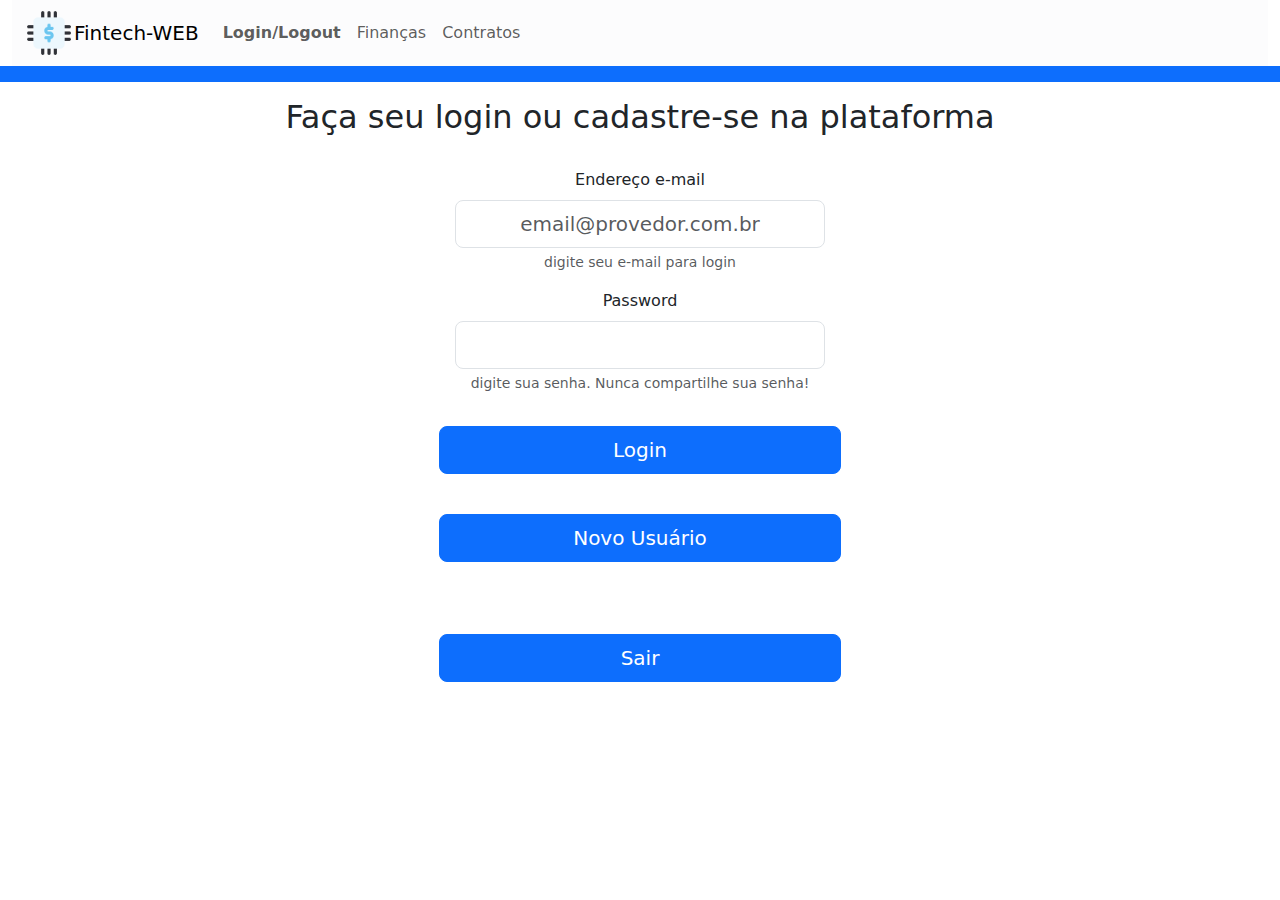
<file: index.html>
<!DOCTYPE html>
<html lang="pt-BR">
<head>
    <meta charset="UTF-8">
    <meta name="viewport" content="width=device-width, initial-scale=1.0">
    <title>Fintech-WEB</title>

    <!-- link para bootstrap -->
    <link rel="stylesheet" href="./css/bootstrap.css">
    <link rel="stylesheet" href="./css/bootstrap.min.css">

    <!-- link css para fontes google -->
    <link rel="stylesheet" href="./css/styles.css">

    <!-- link para fonte poppins - goole fonts -->
    <link rel="preconnect" href="https://fonts.googleapis.com">
    <link rel="preconnect" href="https://fonts.gstatic.com" crossorigin>
    <link href="https://fonts.googleapis.com/css2?family=Poppins:wght@300&display=swap" rel="stylesheet">

</head>

<header>

    <div class="container-fluid">

      <nav class="navbar navbar-expand-lg bg-light-subtle">
            <div class="container-fluid">
            <img src="./images/fintech.png" alt="Logo" width="50" height="50" class="d-inline-block align-text-top ">
            <a class="navbar-brand align-text-top" href="#">Fintech-WEB</a>
              
            
            <button class="navbar-toggler" type="button" data-bs-toggle="collapse" data-bs-target="#navbarNav" aria-controls="navbarNav" aria-expanded="false" aria-label="Toggle navigation">
                <span class="navbar-toggler-icon"></span>
            </button>
                <div class="collapse navbar-collapse" id="navbarNav">
                    <ul class="navbar-nav">
                        <li class="nav-item">
                            <a class="nav-link fw-bold" aria-current="page" href="./index.html">Login/Logout</a>
                        </li>
                        <li class="nav-item">
                            <a class="nav-link" href="./pg_Financa.html">Finanças</a>
                        </li>
                        <li class="nav-item">
                            <a class="nav-link" href="./pg_Contratos.html">Contratos</a>
                        </li>
                    </ul>   
                </div>
            </div>
        </nav>
    </div>
</header>


        <nav class="navbar bg-primary" data-bs-theme="dark"></nav>

       <div class="container-fluid text-center">
           
           <h2 class="m-3">Faça seu login ou cadastre-se na plataforma</h2>
           
           <div class="row justify-content-md-center">

            <div class="col-12 col-sm-12 col-md-6 col-xl-4">
                
                <form>
                    <div class="m-3">
                        <label for="exampleInputEmail1" class="form-label">Endereço e-mail</label>
                        <input type="email" class="form-control form-control-lg text-center" id="exampleInputEmail1" aria-describedby="emailHelp" placeholder="email@provedor.com.br">
                        <div id="emailHelp" class="form-text">digite seu e-mail para login</div>
                    </div>
                    <div class="m-3">
                        <label for="exampleInputPassword1" class="form-label">Password</label>
                        <input type="password" class="form-control form-control-lg text-center" id="exampleInputPassword1" aria-describedby="passw">
                        <div id="passw" class="form-text">digite sua senha. Nunca compartilhe sua senha!</div>
                    </div>
                    
                    <div class="d-grid gap-2">
                            <button type="submit" class="btn btn-primary btn-lg my-3">Login</button>
                            <button type="submit" class="btn btn-primary btn-lg my-3">Novo Usuário</button>
                            <button type="submit" class="btn btn-primary btn-lg my-5">Sair</button>
                    </div>                            
                </form>
                
            </div>

            </div>
        </div>
<body>
    

    <script src="./js/bootstrap.bundle.js"></script>
    <script src="./js/bootstrap.bundle.min.js"></script>

</body>
</html>
</file>
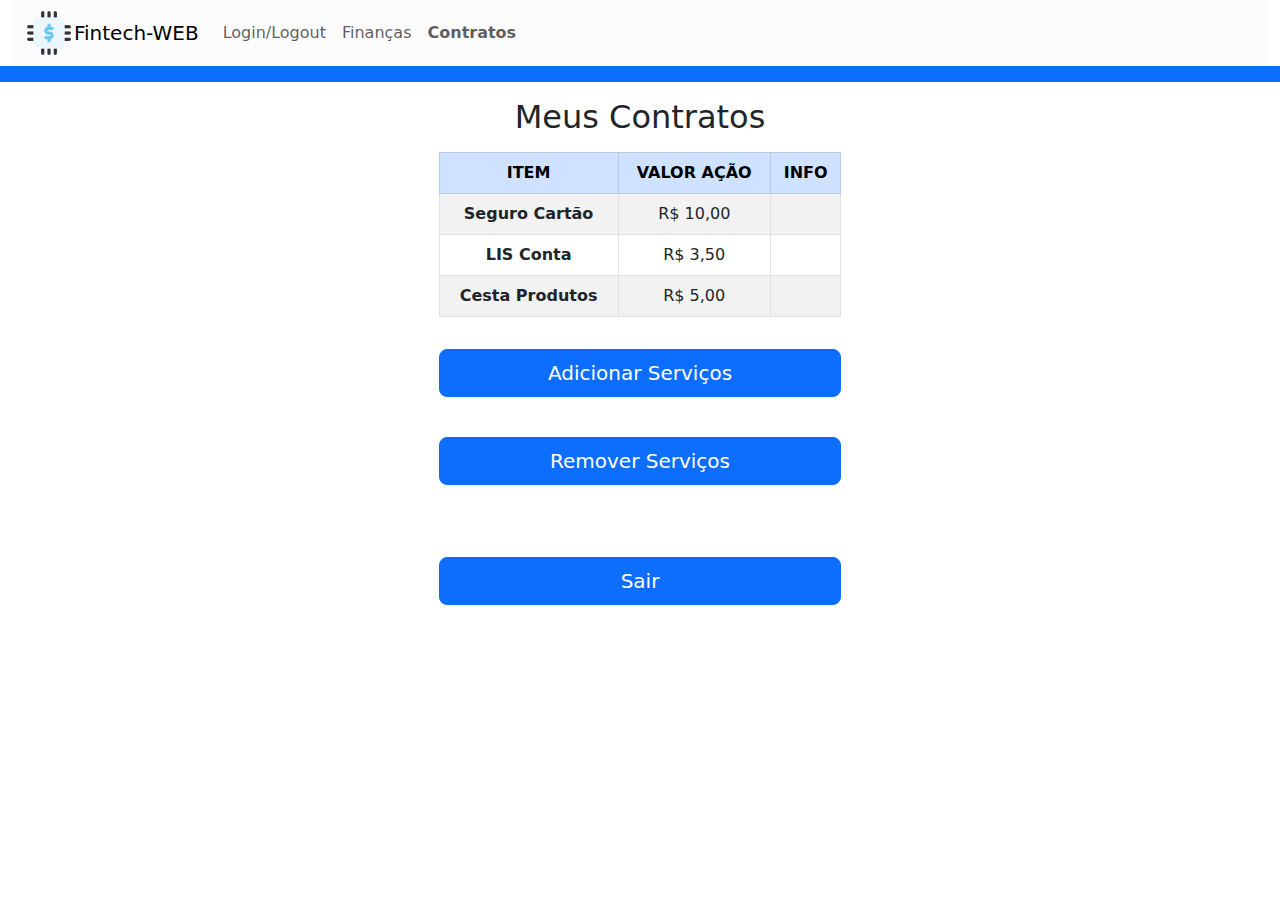
<file: pg_Contratos.html>
<!DOCTYPE html>
<html lang="pt-BR">
<head>
    <meta charset="UTF-8">
    <meta name="viewport" content="width=device-width, initial-scale=1.0">
    <title>Fintech-WEB</title>

    <!-- link para bootstrap -->
    <link rel="stylesheet" href="./css/bootstrap.css">
    <link rel="stylesheet" href="./css/bootstrap.min.css">

    <!-- link css para fontes google -->
    <link rel="stylesheet" href="./css/styles.css">

    <!-- link para fonte poppins - goole fonts -->
    <link rel="preconnect" href="https://fonts.googleapis.com">
    <link rel="preconnect" href="https://fonts.gstatic.com" crossorigin>
    <link href="https://fonts.googleapis.com/css2?family=Poppins:wght@300&display=swap" rel="stylesheet">

    <!-- link para font-awesome -->
    <link rel="stylesheet" href="https://cdnjs.cloudflare.com/ajax/libs/font-awesome/6.4.0/css/all.min.css" integrity="sha512-iecdLmaskl7CVkqkXNQ/ZH/XLlvWZOJyj7Yy7tcenmpD1ypASozpmT/E0iPtmFIB46ZmdtAc9eNBvH0H/ZpiBw==" crossorigin="anonymous" referrerpolicy="no-referrer" />

</head>

<header>
    <div class="container-fluid">

      <nav class="navbar navbar-expand-lg bg-light-subtle">
            <div class="container-fluid">
            <img src="./images/fintech.png" alt="Logo" width="50" height="50" class="d-inline-block align-text-top ">
            <a class="navbar-brand align-text-top" href="#">Fintech-WEB</a>
              
            
            <button class="navbar-toggler" type="button" data-bs-toggle="collapse" data-bs-target="#navbarNav" aria-controls="navbarNav" aria-expanded="false" aria-label="Toggle navigation">
                <span class="navbar-toggler-icon"></span>
            </button>
                <div class="collapse navbar-collapse" id="navbarNav">
                    <ul class="navbar-nav">
                        <li class="nav-item">
                            <a class="nav-link " aria-current="page" href="./index.html">Login/Logout</a>
                        </li>
                        <li class="nav-item">
                            <a class="nav-link " href="./pg_Financa.html">Finanças</a>
                        </li>
                       <li class="nav-item">
                            <a class="nav-link fw-bold" href="./pg_Contratos.html">Contratos</a>
                        </li>
                    </ul>   
                </div>
            </div>
        </nav>
    </div>
</header>


        <nav class="navbar bg-primary" data-bs-theme="dark"></nav>

       <div class="container-fluid text-center">
         <h2 class="m-3">Meus Contratos</h2>

         <div class="row justify-content-md-center">

            <div class="col-12 col-sm-12 col-md-6 col-xl-4"> 
            <form>

                <table class="table table-striped table-bordered">
                    <thead class="table-primary">
                        <tr>
                            <th scope="col">ITEM</th>
                            <th scope="col">VALOR AÇÃO</th>
                            <th scope="col">INFO</th>
                        </tr>
                    </thead>
                    <tbody>
                        <tr>
                            <th scope="row">Seguro Cartão</th>
                            <td>R$ 10,00</td>
                            <td><i class="fa-solid fa-circle-info fa-beat-fade" style="color: #ff0000;"></i></td>
                        </tr>
                        <tr>
                            <th scope="row">LIS Conta</th>
                            <td>R$ 3,50</td>
                            <td><i class="fa-solid fa-circle-info"></i></td>
                        </tr>
                        <tr>
                            <th scope="row">Cesta Produtos</th>
                            <td>R$ 5,00</td>
                            <td><i class="fa-solid fa-circle-info"></i></td>
                        </tr>
                    </tbody>
                </table>
                
                      
            <div class="d-grid gap-2">
                <button type="submit" class="btn btn-primary btn-lg my-3">Adicionar Serviços</button>
                <button type="submit" class="btn btn-primary btn-lg my-3">Remover Serviços</button>
                <button type="submit" class="btn btn-primary btn-lg my-5">Sair</button>
            </div>                            

            </form>
            </div>


       </div>
       </div>


<body>
    

    <script src="./js/bootstrap.bundle.js"></script>
    <script src="./js/bootstrap.bundle.min.js"></script>

</body>
</html>
</file>
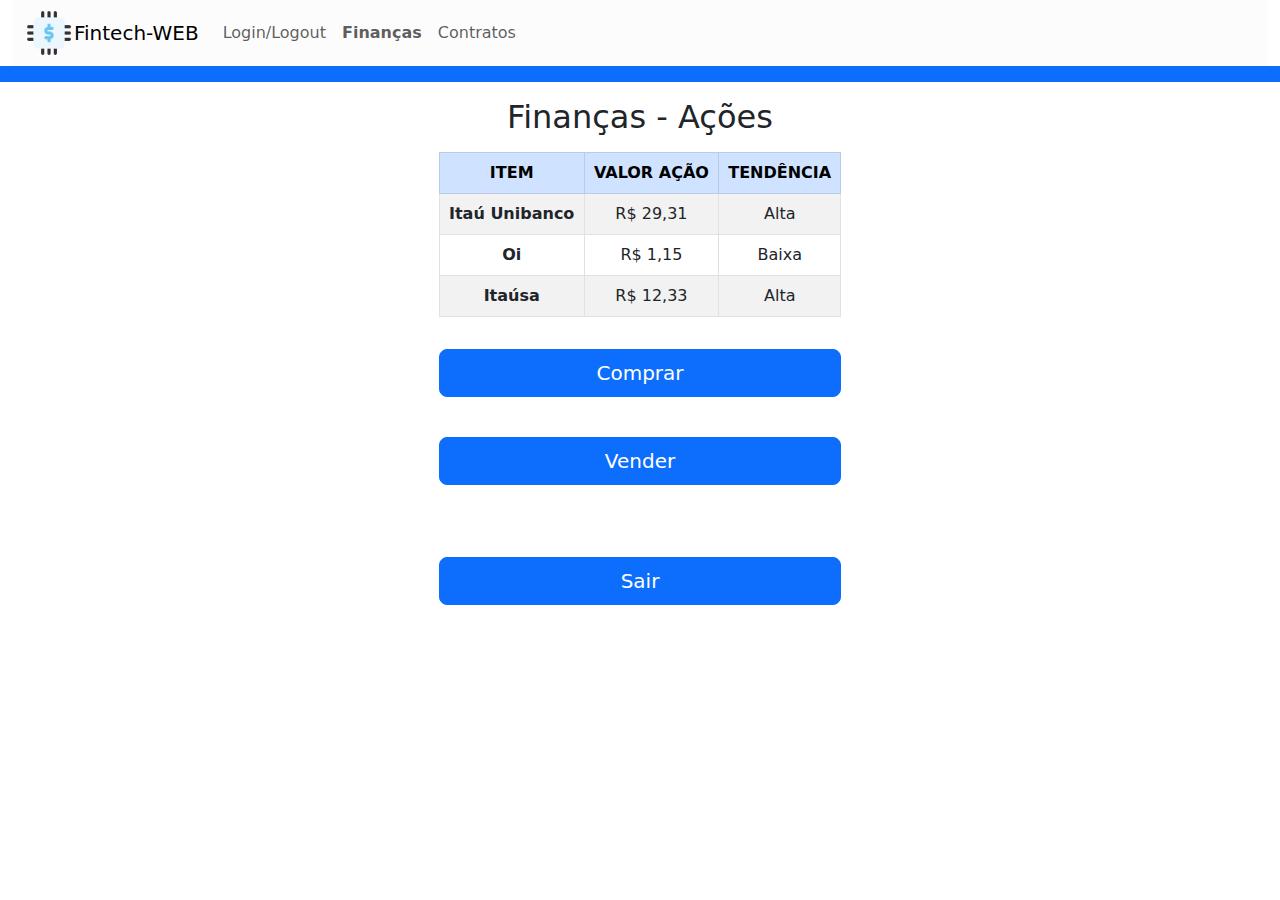
<file: pg_Financa.html>
<!DOCTYPE html>
<html lang="pt-BR">
<head>
    <meta charset="UTF-8">
    <meta name="viewport" content="width=device-width, initial-scale=1.0">
    <title>Fintech-WEB</title>

    <!-- link para bootstrap -->
    <link rel="stylesheet" href="./css/bootstrap.css">
    <link rel="stylesheet" href="./css/bootstrap.min.css">

    <!-- link css para fontes google -->
    <link rel="stylesheet" href="./css/styles.css">

    <!-- link para fonte poppins - goole fonts -->
    <link rel="preconnect" href="https://fonts.googleapis.com">
    <link rel="preconnect" href="https://fonts.gstatic.com" crossorigin>
    <link href="https://fonts.googleapis.com/css2?family=Poppins:wght@300&display=swap" rel="stylesheet">

</head>

<header>
    <div class="container-fluid">

      <nav class="navbar navbar-expand-lg bg-light-subtle">
            <div class="container-fluid">
            <img src="./images/fintech.png" alt="Logo" width="50" height="50" class="d-inline-block align-text-top ">
            <a class="navbar-brand align-text-top" href="#">Fintech-WEB</a>
              
            
            <button class="navbar-toggler" type="button" data-bs-toggle="collapse" data-bs-target="#navbarNav" aria-controls="navbarNav" aria-expanded="false" aria-label="Toggle navigation">
                <span class="navbar-toggler-icon"></span>
            </button>
                <div class="collapse navbar-collapse" id="navbarNav">
                    <ul class="navbar-nav">
                        <li class="nav-item">
                            <a class="nav-link " aria-current="page" href="./index.html">Login/Logout</a>
                        </li>
                        <li class="nav-item">
                            <a class="nav-link fw-bold" href="./pg_Financa.html">Finanças</a>
                        </li>
                       <li class="nav-item">
                            <a class="nav-link" href="./pg_Contratos.html">Contratos</a>
                        </li>
                    </ul>   
                </div>
            </div>
        </nav>
    </div>
</header>


        <nav class="navbar bg-primary" data-bs-theme="dark"></nav>

       <div class="container-fluid text-center">
         <h2 class="m-3">Finanças - Ações</h2>
        
         <div class="row justify-content-md-center">

            <div class="col-12 col-sm-12 col-md-6 col-xl-4"> 
            <form>

                <table class="table table-striped table-bordered">
                    <thead class="table-primary">
                        <tr>
                            <th scope="col">ITEM</th>
                            <th scope="col">VALOR AÇÃO</th>
                            <th scope="col">TENDÊNCIA</th>
                        </tr>
                    </thead>
                    <tbody>
                        <tr>
                            <th scope="row">Itaú Unibanco</th>
                            <td>R$ 29,31</td>
                            <td>Alta</td>
                        </tr>
                        <tr>
                            <th scope="row">Oi</th>
                            <td>R$ 1,15</td>
                            <td>Baixa</td>
                        </tr>
                        <tr>
                            <th scope="row">Itaúsa</th>
                            <td>R$ 12,33</td>
                            <td>Alta</td>
                        </tr>
                    </tbody>
                </table>
                

            <div class="d-grid gap-2">
                <button type="submit" class="btn btn-primary btn-lg my-3">Comprar</button>
                <button type="submit" class="btn btn-primary btn-lg my-3">Vender</button>
                <button type="submit" class="btn btn-primary btn-lg my-5">Sair</button>
            </div>                            

            </form>
            </div>


       </div>
       </div>


<body>
    

    <script src="./js/bootstrap.bundle.js"></script>
    <script src="./js/bootstrap.bundle.min.js"></script>

</body>
</html>
</file>
<file: css/styles.css>
.my-font {

    font-family: 'Poppins', sans-serif;

}
</file>
